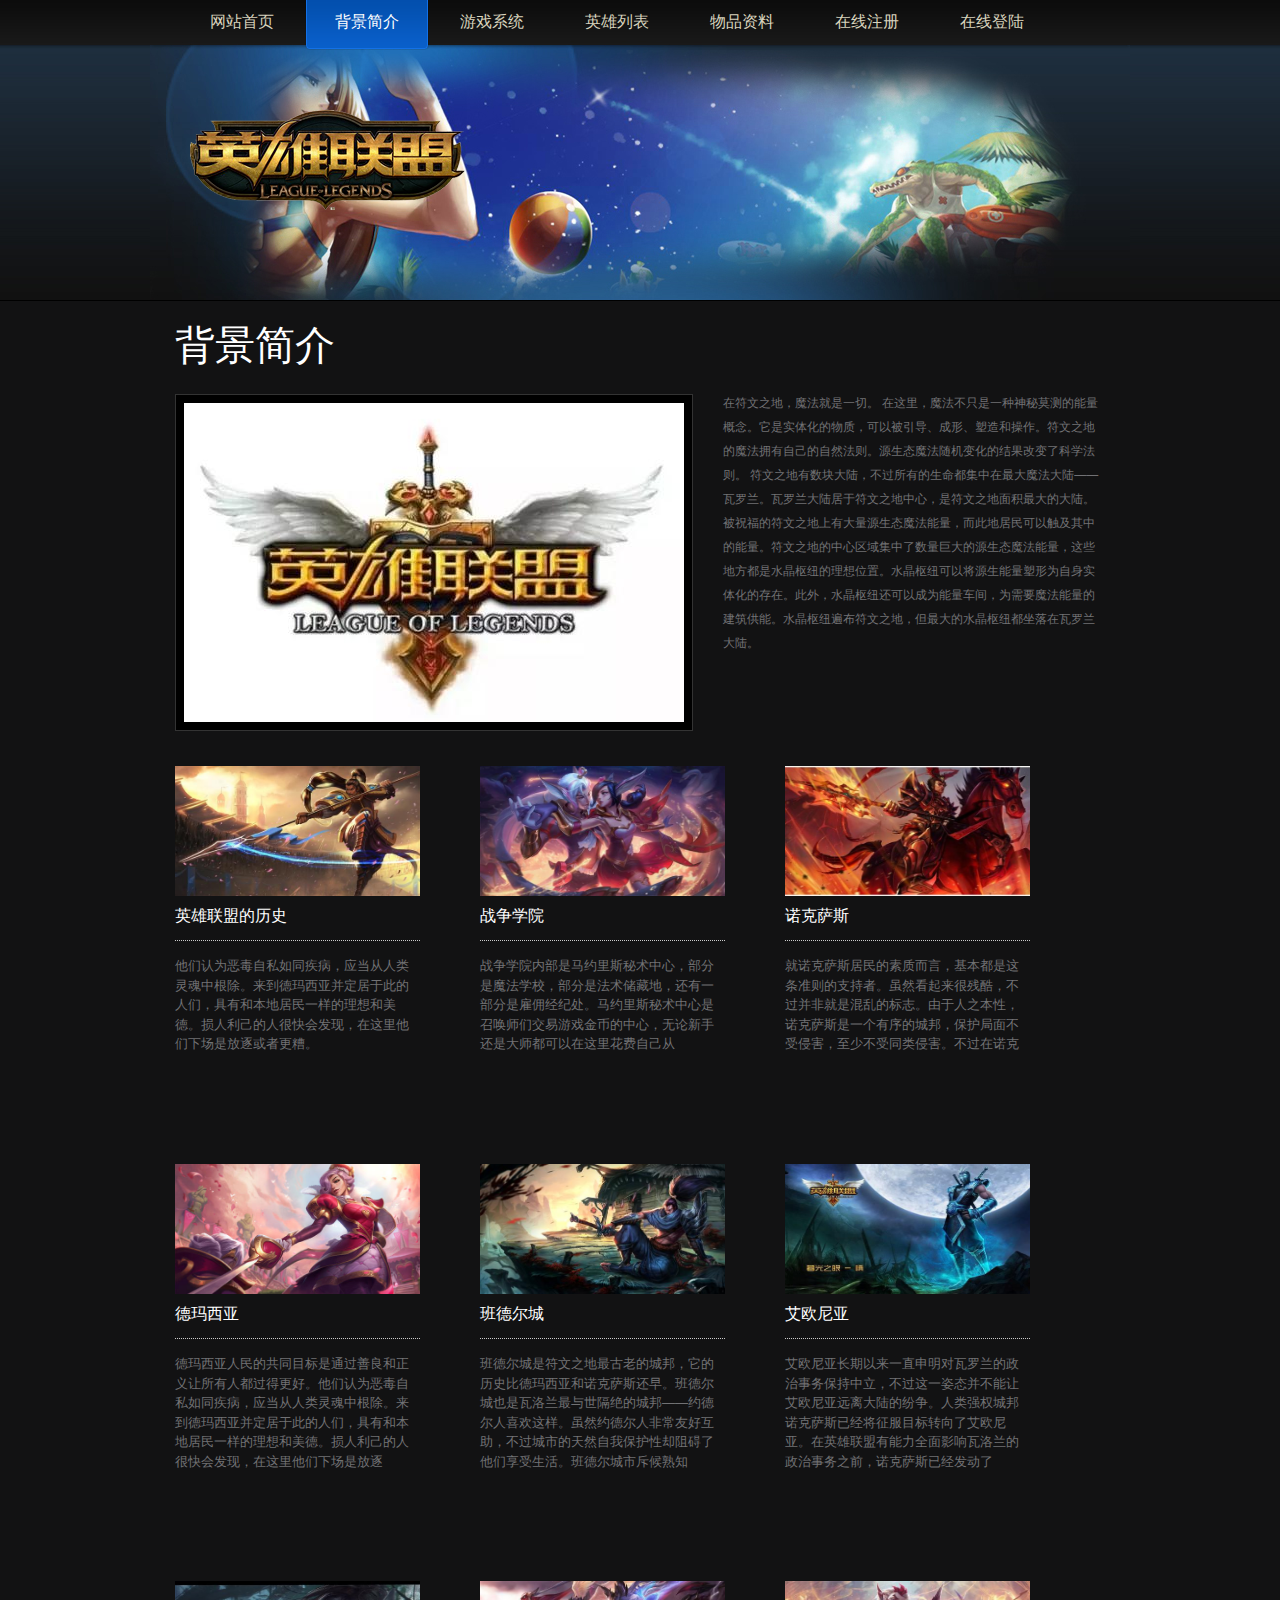
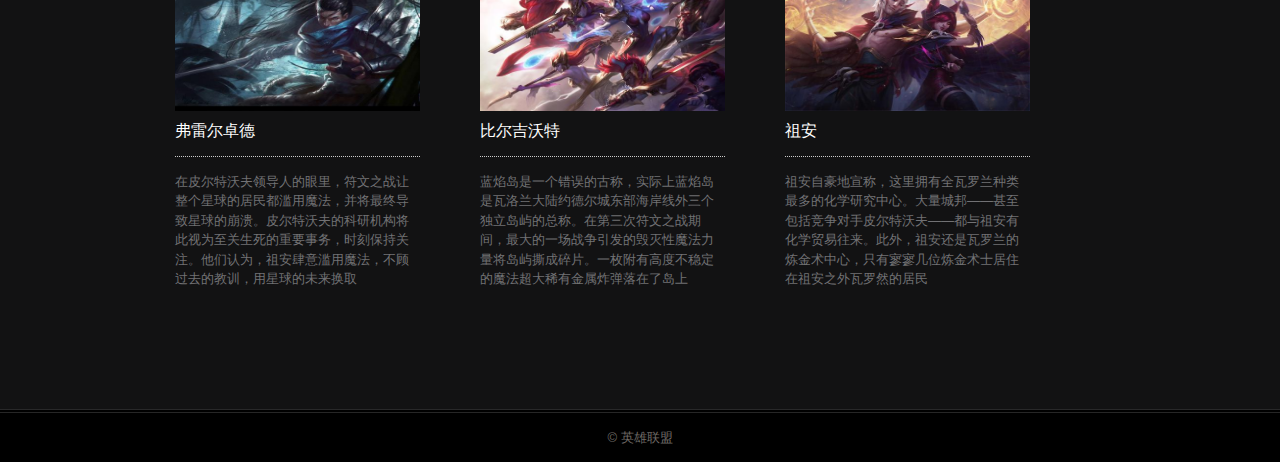
<file: bj.html>
<html><!--网站开始-->
<head><!--头部开始--><!--设置网站编码-->
<meta http-equiv="Content-Type" content="text/html; charset=utf-8" />
<!--网页标题--><title>英雄联盟</title>
<!--链接CSS文件--><link href="css/css.css" rel="stylesheet" type="text/css" />

</head><!--结束头部-->
<body>
<!--插入导航-->
<div id="dh">
  <div id="nav">
    <ul>
      <li><a href="index.html" >网站首页</a></li>
      <li ><a href="bj.html" class="current">背景简介</a></li>
      <li><a href="youxi.html">游戏系统</a></li>
      <li><a href="yxlb.html">英雄列表</a></li>
      <li><a href="ziliao.html">物品资料</a></li>
      <li><a href="zhuce.html">在线注册</a></li>
      <li><a href="dl.html">在线登陆</a></li>
    </ul>
  </div>
</div> 
<!--制作子页的主体部分-->
<div id="zt">
  <div id="header">
    <div id="logo"><img src="images/logo.png" width="275" height="100"></div>
  </div>

</div> <!--插入左图右字的混排效果-->
<div id="content_wrapper">
	<div id="content">
    	
        <h1>背景简介</h1>
        <div class="image_wrapper fl_img">
	        <a href="#"><img src="images/sy01.jpg" alt="image" width="500" height="319" /></a>        </div>
      <p class="wzsy1">在符文之地，魔法就是一切。
      在这里，魔法不只是一种神秘莫测的能量概念。它是实体化的物质，可以被引导、成形、塑造和操作。符文之地的魔法拥有自己的自然法则。源生态魔法随机变化的结果改变了科学法则。
      符文之地有数块大陆，不过所有的生命都集中在最大魔法大陆——瓦罗兰。瓦罗兰大陆居于符文之地中心，是符文之地面积最大的大陆。
      被祝福的符文之地上有大量源生态魔法能量，而此地居民可以触及其中的能量。符文之地的中心区域集中了数量巨大的源生态魔法能量，这些地方都是水晶枢纽的理想位置。水晶枢纽可以将源生能量塑形为自身实体化的存在。此外，水晶枢纽还可以成为能量车间，为需要魔法能量的建筑供能。水晶枢纽遍布符文之地，但最大的水晶枢纽都坐落在瓦罗兰大陆。</p>
      <div class="cleaner"></div>
      <!--插入图集，一行三列，上图下文效果-->
<div id="gallery">
    <ul>
      <li> <img src="images/bj1.jpg" alt="1" />
          <h5>英雄联盟的历史</h5>
        <p>他们认为恶毒自私如同疾病，应当从人类灵魂中根除。来到德玛西亚并定居于此的人们，具有和本地居民一样的理想和美德。损人利己的人很快会发现，在这里他们下场是放逐或者更糟。</p>
      </li>
      <li><img src="images/bj2.jpg" alt="1" />
        <h5>战争学院</h5>
        <p>战争学院内部是马约里斯秘术中心，部分是魔法学校，部分是法术储藏地，还有一部分是雇佣经纪处。马约里斯秘术中心是召唤师们交易游戏金币的中心，无论新手还是大师都可以在这里花费自己从</p>
      </li>
      <li><img src="images/bj3.jpg" alt="1" />
        <h5>诺克萨斯</h5>
        <p>就诺克萨斯居民的素质而言，基本都是这条准则的支持者。虽然看起来很残酷，不过并非就是混乱的标志。由于人之本性，诺克萨斯是一个有序的城邦，保护局面不受侵害，至少不受同类侵害。不过在诺克</p>
      </li>
    </ul>
    <div class="cleaner"></div>
  </div>
  
 <div id="gallery">
    <ul>
      <li><img src="images/bj4.jpg" alt="1" />
        <h5>德玛西亚</h5>
        <p>德玛西亚人民的共同目标是通过善良和正义让所有人都过得更好。他们认为恶毒自私如同疾病，应当从人类灵魂中根除。来到德玛西亚并定居于此的人们，具有和本地居民一样的理想和美德。损人利己的人很快会发现，在这里他们下场是放逐</p>
      </li>
      <li><img src="images/bj5.jpg" alt="1" />
        <h5>班德尔城</h5>
        <p>班德尔城是符文之地最古老的城邦，它的历史比德玛西亚和诺克萨斯还早。班德尔城也是瓦洛兰最与世隔绝的城邦——约德尔人喜欢这样。虽然约德尔人非常友好互助，不过城市的天然自我保护性却阻碍了他们享受生活。班德尔城市斥候熟知</p>
      </li>
      <li><img src="images/bj6.jpg" alt="1" />
        <h5>艾欧尼亚</h5>
        <p>艾欧尼亚长期以来一直申明对瓦罗兰的政治事务保持中立，不过这一姿态并不能让艾欧尼亚远离大陆的纷争。人类强权城邦诺克萨斯已经将征服目标转向了艾欧尼亚。在英雄联盟有能力全面影响瓦洛兰的政治事务之前，诺克萨斯已经发动了</p>
      </li>
    </ul>
    <div class="cleaner"></div>
  </div>
  
  <div id="gallery">
    <ul>
      <li><img src="images/bj9.jpg" alt="1" />
        <h5>弗雷尔卓德</h5>
        <p>在皮尔特沃夫领导人的眼里，符文之战让整个星球的居民都滥用魔法，并将最终导致星球的崩溃。皮尔特沃夫的科研机构将此视为至关生死的重要事务，时刻保持关注。他们认为，祖安肆意滥用魔法，不顾过去的教训，用星球的未来换取</p>
      </li>
      <li><img src="images/bj8.jpg" alt="1" />
        <h5>比尔吉沃特</h5>
        <p>蓝焰岛是一个错误的古称，实际上蓝焰岛是瓦洛兰大陆约德尔城东部海岸线外三个独立岛屿的总称。在第三次符文之战期间，最大的一场战争引发的毁灭性魔法力量将岛屿撕成碎片。一枚附有高度不稳定的魔法超大稀有金属炸弹落在了岛上</p>
      </li>
      <li><img src="images/bj7.jpg" alt="1" />
        <h5>祖安</h5>
        <p>祖安自豪地宣称，这里拥有全瓦罗兰种类最多的化学研究中心。大量城邦——甚至包括竞争对手皮尔特沃夫——都与祖安有化学贸易往来。此外，祖安还是瓦罗兰的炼金术中心，只有寥寥几位炼金术士居住在祖安之外瓦罗然的居民</p>
      </li>
    </ul>
    <div class="cleaner"></div>
  </div>
  
  
	</div> 
	
	
</div> 
<!--底部版权信息-->

<div id="footer">
  
</div>

<div id="copyright_wrapper">
	<div id="copyright">
    
	    © 英雄联盟</div> 
	
</div> 

</body>
</html>
</file>
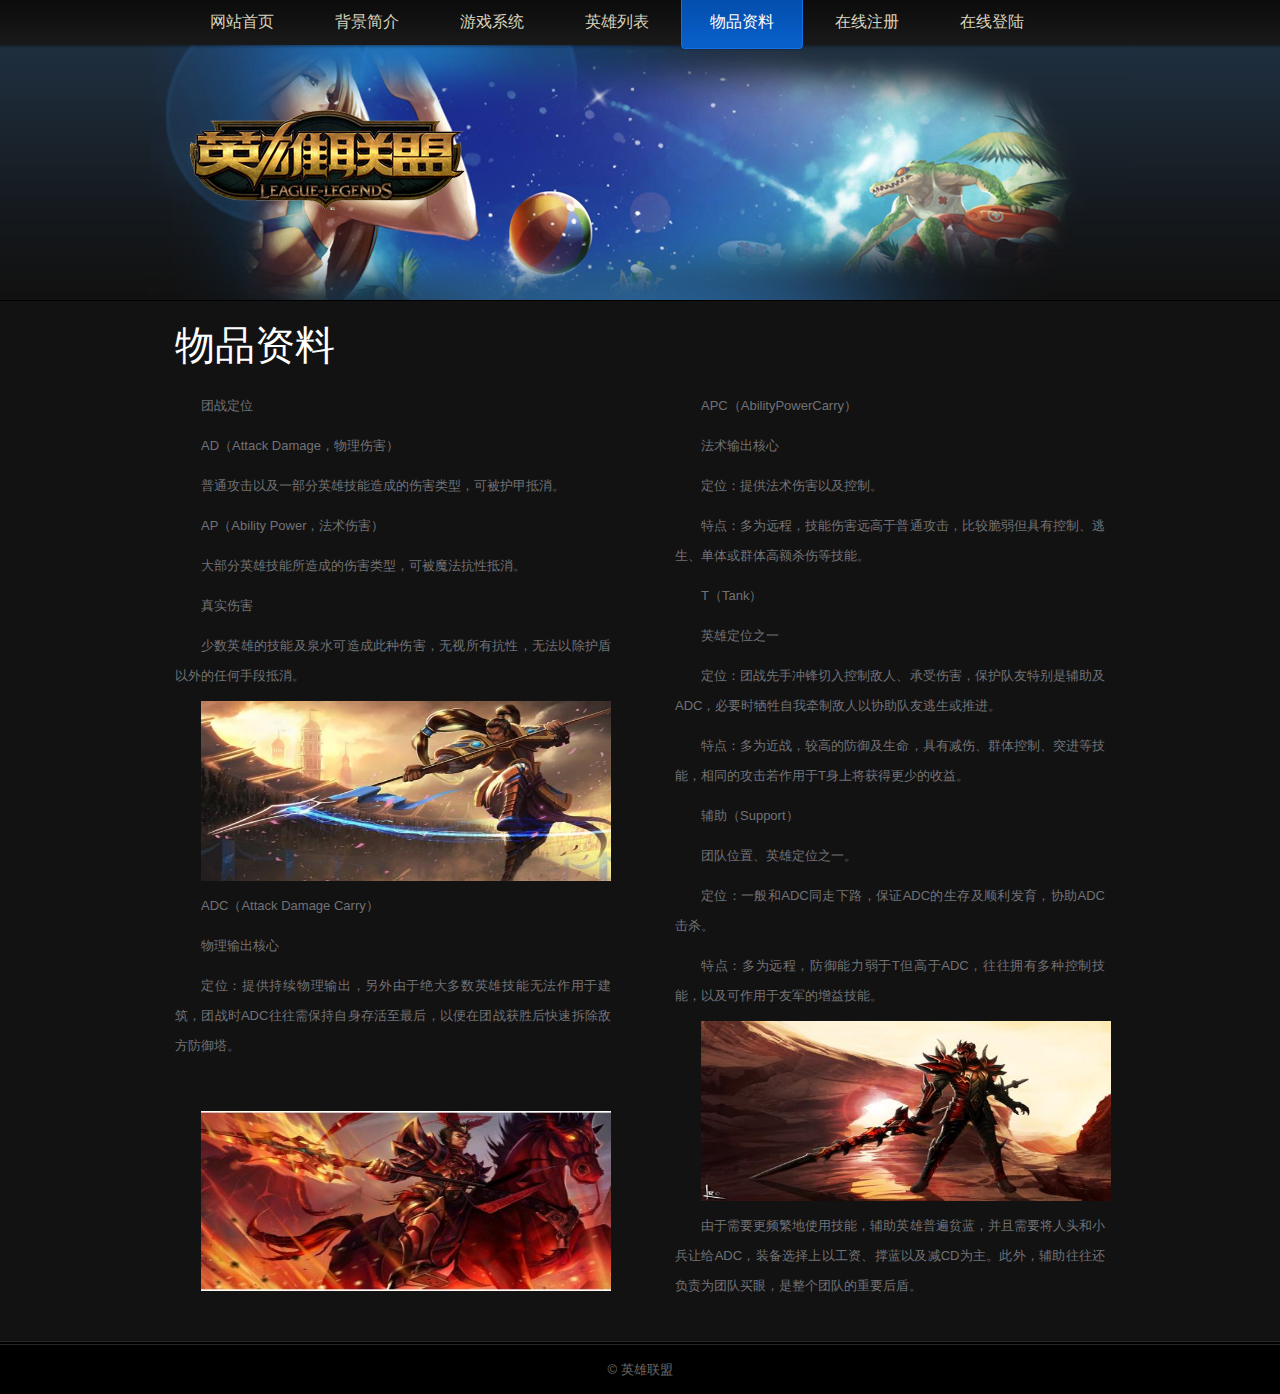
<file: ziliao.html>
<html><!--网站开始-->
<head><!--头部开始--><!--设置网站编码-->
<meta http-equiv="Content-Type" content="text/html; charset=utf-8" />
<!--网页标题--><title>英雄联盟</title>
<!--链接CSS文件--><link href="css/css.css" rel="stylesheet" type="text/css" />

</head><!--结束头部-->
<body>
<!--插入导航-->
<div id="dh">
  <div id="nav">
    <ul>
      <li><a href="./index.html" >网站首页</a></li>
      <li ><a href="bj.html" >背景简介</a></li>
      <li><a href="youxi.html">游戏系统</a></li>
      <li><a href="yxlb.html">英雄列表</a></li>
      <li><a href="ziliao.html" class="current">物品资料</a></li>
      <li><a href="zhuce.html">在线注册</a></li>
      <li><a href="dl.html">在线登陆</a></li>
    </ul>
  </div>
</div> 
<!--制作子页的主体部分-->
<div id="zt">
  <div id="header">
    <div id="logo"><img src="images/logo.png" width="275" height="100"></div>
  </div>

</div> 
<div id="content_wrapper">
  <div id="content">
    <h1>物品资料</h1>
    <div class="two_column float_l">
      <div id="contact_form">
        <p class="wzbj">团战定位</p>
        <p class="wzbj"> AD（Attack Damage，物理伤害）</p>
        <p class="wzbj"> 普通攻击以及一部分英雄技能造成的伤害类型，可被护甲抵消。</p>
        <p class="wzbj"> AP（Ability Power，法术伤害）</p>
        <p class="wzbj"> 大部分英雄技能所造成的伤害类型，可被魔法抗性抵消。</p>
        <p class="wzbj"> 真实伤害</p>
        <p class="wzbj"> 少数英雄的技能及泉水可造成此种伤害，无视所有抗性，无法以除护盾以外的任何手段抵消。</p>
        <p class="wzbj"><img src="images/bj1.jpg" width="533" height="300" class="imgyxlb"></p>
        <p class="wzbj"> ADC（Attack Damage Carry）</p>
        <p class="wzbj"> 物理输出核心</p>
        <p class="wzbj"> 定位：提供持续物理输出，另外由于绝大多数英雄技能无法作用于建筑，团战时ADC往往需保持自身存活至最后，以便在团战获胜后快速拆除敌方防御塔。</p>
        <p class="wzbj">&nbsp;</p>
        <p class="wzbj"><img src="images/bj3.jpg" width="500" height="313" class="imgyxlb"></p>
      </div>
    </div>
    <div class="two_column float_r">
      <p class="wzbj">APC（AbilityPowerCarry）</p>
      <p class="wzbj"> 法术输出核心</p>
      <p class="wzbj"> 定位：提供法术伤害以及控制。</p>
      <p class="wzbj"> 特点：多为远程，技能伤害远高于普通攻击，比较脆弱但具有控制、逃生、单体或群体高额杀伤等技能。 </p>
      <p class="wzbj">        T（Tank）</p>
      <p class="wzbj"> 英雄定位之一</p>
      <p class="wzbj"> 定位：团战先手冲锋切入控制敌人、承受伤害，保护队友特别是辅助及ADC，必要时牺牲自我牵制敌人以协助队友逃生或推进。</p>
      <p class="wzbj"> 特点：多为近战，较高的防御及生命，具有减伤、群体控制、突进等技能，相同的攻击若作用于T身上将获得更少的收益。 </p>
      <p class="wzbj">        辅助（Support）</p>
      <p class="wzbj"> 团队位置、英雄定位之一。</p>
      <p class="wzbj"> 定位：一般和ADC同走下路，保证ADC的生存及顺利发育，协助ADC击杀。</p>
      <p class="wzbj"> 特点：多为远程，防御能力弱于T但高于ADC，往往拥有多种控制技能，以及可作用于友军的增益技能。</p>
      <p class="wzbj"><img src="images/bj02.jpg" width="500" height="281" class="imgyxlb"></p>
      <p class="wzbj"> 由于需要更频繁地使用技能，辅助英雄普遍贫蓝，并且需要将人头和小兵让给ADC，装备选择上以工资、撑蓝以及减CD为主。此外，辅助往往还负责为团队买眼，是整个团队的重要后盾。 </p>
      </div>
    <div class="cleaner"></div>
  </div>
</div> 


<div id="footer">
  
</div>

<div id="copyright_wrapper">
	<div id="copyright">
    
	    © 英雄联盟</div> 
	
</div> 

</body>
</html>
</file>
<file: css/css.css>
body {
	margin:0px;
	padding:0px;
	color:#717174;
	font-family: Tahoma, Geneva, sans-serif;
	font-size:13px;
	line-height:1.5em; 
	background-color: #121213;
}

a, a:link, a:visited {
	color:#c0c0c2;
}

a:hover {
	color: #00FFFF;
	text-decoration:none;
}

p { margin: 0px; padding: 0 0 10px 0; }
img { border: none; }

h1, h2, h3, h4, h5 { font-weight: normal; }

h1 { font-size: 40px; color: #fff; margin: 0 0 30px 0; padding: 5px 0; }
h2 { font-size: 32px; color: #fff; margin: 0 0 20px 0; padding: 0; }
h3 { font-size: 21px; color: #fff; margin: 0 0 20px 0; padding: 0; }
h4 { font-size: 18px; color: #fff; margin: 0 0 10px 0; padding: 0; }
h5 { font-size: 16px; color: #fff; margin: 0 0 10px 0; padding: 0; }
h6 { font-size: 14px; margin: 0 0 5px 0; padding: 0;}

.cleaner { clear: both; width: 100%; height: 0px; font-size: 0px;  }


.float_l {
	float: left;
}

.float_r {
	float: right;
}

.image_wrapper {
	padding: 8px;
	border: 1px solid #333;
	background: #000;
	margin-bottom: 10px;
}
.fl_img {
	float: left;
	margin: 3px 30px 15px 0;
}
.fr_img {
	float: right;
	margin: 3px 0 15px 15px;
}

blockquote { font-style: italic; }
cite { font-weight: bold; }
cite span { color: #fff; }

.button a {
	clear: both;
	display: block;
	width: 109px;
	height: 30px;
	padding: 4px 0 0 0;
	background:	url(../images/xiaotubiao/a5.png) no-repeat;
	
	color: #ccc;
	font-weight: bold;
	font-size: 11px;
	text-align: center;
	text-decoration: none;
}

.button a:hover {
	color: #fff;
	background: url(../images/xiaotubiao/a4.png) no-repeat;
}
.button1 a {
	clear: both;
	display: block;
	width: 109px;
	height: 30px;
	padding: 4px 0 0 0;
	background:	url(../images/xiaotubiao/a6.png) no-repeat;
	
	color: #000000;
	font-weight: bold;
	font-size: 11px;
	text-align: center;
	text-decoration: none;
}

.button1 a:hover {
	color: #fff;
	background-color: #663333;
	background-repeat: no-repeat;
}

ul {
	margin: 20px;
	padding: 0;
	list-style-image:  url(../images/list_icon.png);
}

ul li {
	margin: 0 0 15px 0;
	padding: 0 0;
}

/* menu */

#dh {
	width: 100%;
	height: 50px;
    background: url(../images/xiaotubiao/m3.jpg) repeat-x;
}

#nav {
	width: 920px;
	height: 50px;
	margin: 0 auto;
	padding: 0 30px;
	background: url(../images/xiaotubiao/m1.jpg) no-repeat;
}

#nav ul {
	margin: 0px;
	padding: 0px;
	list-style: none;
}

#nav ul li{
	padding: 0px;
	margin: 0px;
	display: inline;
}

#nav ul li a{
	float: left;
	display: block;
	width: 124px;
	height: 38px;
	padding: 12px 0 0 0;
	margin-right: 1px;
	text-align: center;
	font-size: 16px;
	text-decoration: none;
	color: #d8d3bd;	
	font-weight: normal;
	outline: none;
}

#nav li a:hover, #nav li .current{
	color: #fff;
	background: url(../images/xiaotubiao/m2.png) no-repeat;
}


/* end of menu */

/* header */

#zt {
	width: 100%;
	height: 250px;
    background: url(../images/h1.jpg) repeat-x;
	border-bottom: 1px solid #000;
}
/*插入头部标签*/
#header {
	overflow: hidden;
	width: 920px;
	height: 210px;
	padding: 20px 30px;
	margin: 0 auto;
	background: url(../images/header.jpg) no-repeat;
}
/*插入LOGO*/
#header  #logo {
	float: left;
	padding-top: 40px;
	padding-right: 4px;
	padding-bottom: 0;
	padding-left: 10px;
}


/*插入LOGO右侧大图片*/
#slider {
	float: right;
	width: 430px;
	height: 200px;
	padding: 10px;
	background: url(../images/xiaotubiao/a7.png) no-repeat;
	
}

/*插入首页三列文字效果*/

#top1 {
	clear: both;
	width: 100%;
	height: 160px;
	background: url(../images/xiaotubiao/top.jpg) repeat-x; /*设置背景*/
	border-bottom: 1px solid #000;/*设置边框*/
}

#top_row {
	width: 930px;/*设置宽度*/
	margin: 0 auto;
	padding: 0 25px;
}

#top_row .top_row_box {
	overflow: hidden;
	float: left;
	width: 250px;
	height: 110px;
	padding: 20px 45px 20px 15px;
	background: url(../images/xiaotubiao/t1.png) right center no-repeat;
}

#top_row .last {
	background: none;
}

#top_row p {
	color: #777270;
}



#content_wrapper {
	clear: both;
	width: 100%;
	border-bottom: 1px solid #282829;	
}

/*首页底部左图右字*/
#content {
	width: 930px;/*设置宽度*/
	padding: 30px 30px;
	margin: 0 auto;

}
/*分成两栏，每栏宽度430像素*/
.two_column {
	width: 430px;
}

.services_section {
	clear: both;
	padding-bottom: 30px;
	margin-bottom: 30px;
	border-bottom: 1px solid #CCC;
	background: url(images/templatemo_divider.jpg) bottom repeat-x;	
}

.services_section h4 {
	margin-bottom: 20px;
}

.services_section .left {
	float: left; 
	width: 150px;
	margin-right: 30px;
}

.services_section .middle {
	float: left; 
	width: 350px;
}

.services_section .right {
	float: right; 
	width: 350px;
}

.services_section .left img {
	border:1px solid #CCC;
	padding: 5px;
}

/* post */

.post_box {
	clear: both;
	padding-bottom: 30px;
	margin-bottom: 30px;
	background: url(images/hor_divider.jpg) bottom repeat-x;	
}

.post_box .post_content {
	clear: both;
	margin: 10px 0;
}
/*设置游戏系统左侧宽度对齐方式*/
.post_content .left {
	float: left; 
	width: 300px;
}
/*设置游戏系统左侧图片宽度对齐方式边框效果*/
.post_content .left img {
	width: 280px;
	height: 160px;
	border:1px solid #000;
	padding: 5px;
	background: #1a1b1c;
}
/*设置游戏系统右侧宽度对齐方式*/
.post_content .right {
	float: right; 
	width: 600px;
}

.post_content h2 {
	margin-bottom: 5px;
}

.post_box p {
	padding-bottom: 5px;
	margin: 20px 0 10px 0;
}

.post_section .post_info{
	font-style: italic;
}

.post_box .comment_tab {
	padding: 10px 0;
	margin: 40px 0 20px 0;
	border-bottom: 1px dashed #666;
	font-size: 20px;
	font-weight: bold;
}


/* end of post */

/* 背景简介设置三行三列的CSS */
#gallery {
	width: 930px;
	padding-top: 20px;
	padding-right: 0;
	padding-bottom: 20px;
	padding-left: 0;
	}
#gallery ul { list-style: none; margin: 0; padding: 0; }
#gallery ul li {
		float: left;
		display: inline; 
		padding: 0;
		margin: 0;
		width: 245px;
		margin: 0 60px 60px 0;
	}
	
#gallery ul li h5 {
		padding-bottom: 15px;
		margin-bottom: 15px;
		border-bottom: 1px dotted #CCC;
	}
	 
#gallery ul img {
		width: 245px;
		height: 130px;
		border: none;
		margin-bottom: 10px;
	}
/*插入表单*/
#contact_form {
	float: left;
	padding: 0;
}
/*插入表单标签的边距*/
#contact_form form {
	margin: 0px;
	padding: 0px;
}
/*插入表单文本框标签设置*/

#contact_form form .input_field {
	height: 18px;
	width: 260px;
	background: #222222;
	border: 1px solid #666666;
	color: #CCCCCC;
	padding: 4px;
}
/*插入表单标签设置*/
#contact_form form label {
	display: block;
	width: 100px;
	margin-right: 10px;
	font-size: 14px;	
}
/*插入表单文本域设置*/
#contact_form form textarea {
	width: 350px;
	height: 150px;
	background: #222222;
	border: 1px solid #666666;
	color: #CCCCCC;
	padding: 4px;
}
/*插入表提交按扭设置*/
#contact_form form .submit_btn {
	margin-right: 80px;
	padding: 5px 10px;
	background: #222222;
	border: 1px solid #666666;
	color: #CCCCCC;
}



/*插入底部版权信息块*/

#footer {
	clear: both;
	width: 100%;
	background: #090909;
	border-top: 1px solid #000;	
	border-bottom: 1px solid #000;
}

#foot {
	width: 930px;
	padding: 45px 30px;
	margin: 0 auto;
	color: #d8d3bd;
}

.footer_box {
	float: left;
	width: 280px;
	padding: 0 30px 0 0;
}

.footer_menu {
	margin: 0;
	padding: 0;
	list-style: none;
}

.footer_menu li {
	margin: 0;
	padding: 5px 0;
}

.footer_menu li a {
	color: #d8d3bd;
}

.footer_menu li a:hover {
	color: #fff;
}

#foot img{
	padding: 4px;
	background: #000;
	border: 1px solid #34322f;
	margin-bottom: 10px;
}

/* end of footer */

/* 版权信息 */

#copyright_wrapper {
	width: 100%;
	background: #000000;
	border-top: 1px solid #262626;
}
/* 版权信息模块 */

#copyright {
	width: 960px;
	margin: 0 auto;
	padding: 15px 20px;
	text-align: center;
	color: #6e6965;
}

#copyright a {
	color: #6e6965;
}
/* end of copyright */
.wzsy1 {
	font-size: 12px;
	line-height: 24px;
}
.wzbj {
	font-size: 13px;
	line-height: 30px;
	text-align: justify;
	text-indent: 2em;
}
.bj01 {
	height: auto;
	width: 100%;
	margin-bottom: 30px;
}
.imgyxlb {
	height: 180px;
	width: 410px;
}
/*插入首页宣传大图片*/
.banner {
	background-image: url(../images/banner.jpg);/*设置背景*/
	height: 300px;/*设置高度*/
	margin-top: 10px;/*上边距*/
	margin-bottom: 30px;/*下边距*/
}
.cs_wrapper img {
	height: 150px;
	width: 100%;
}
</file>
